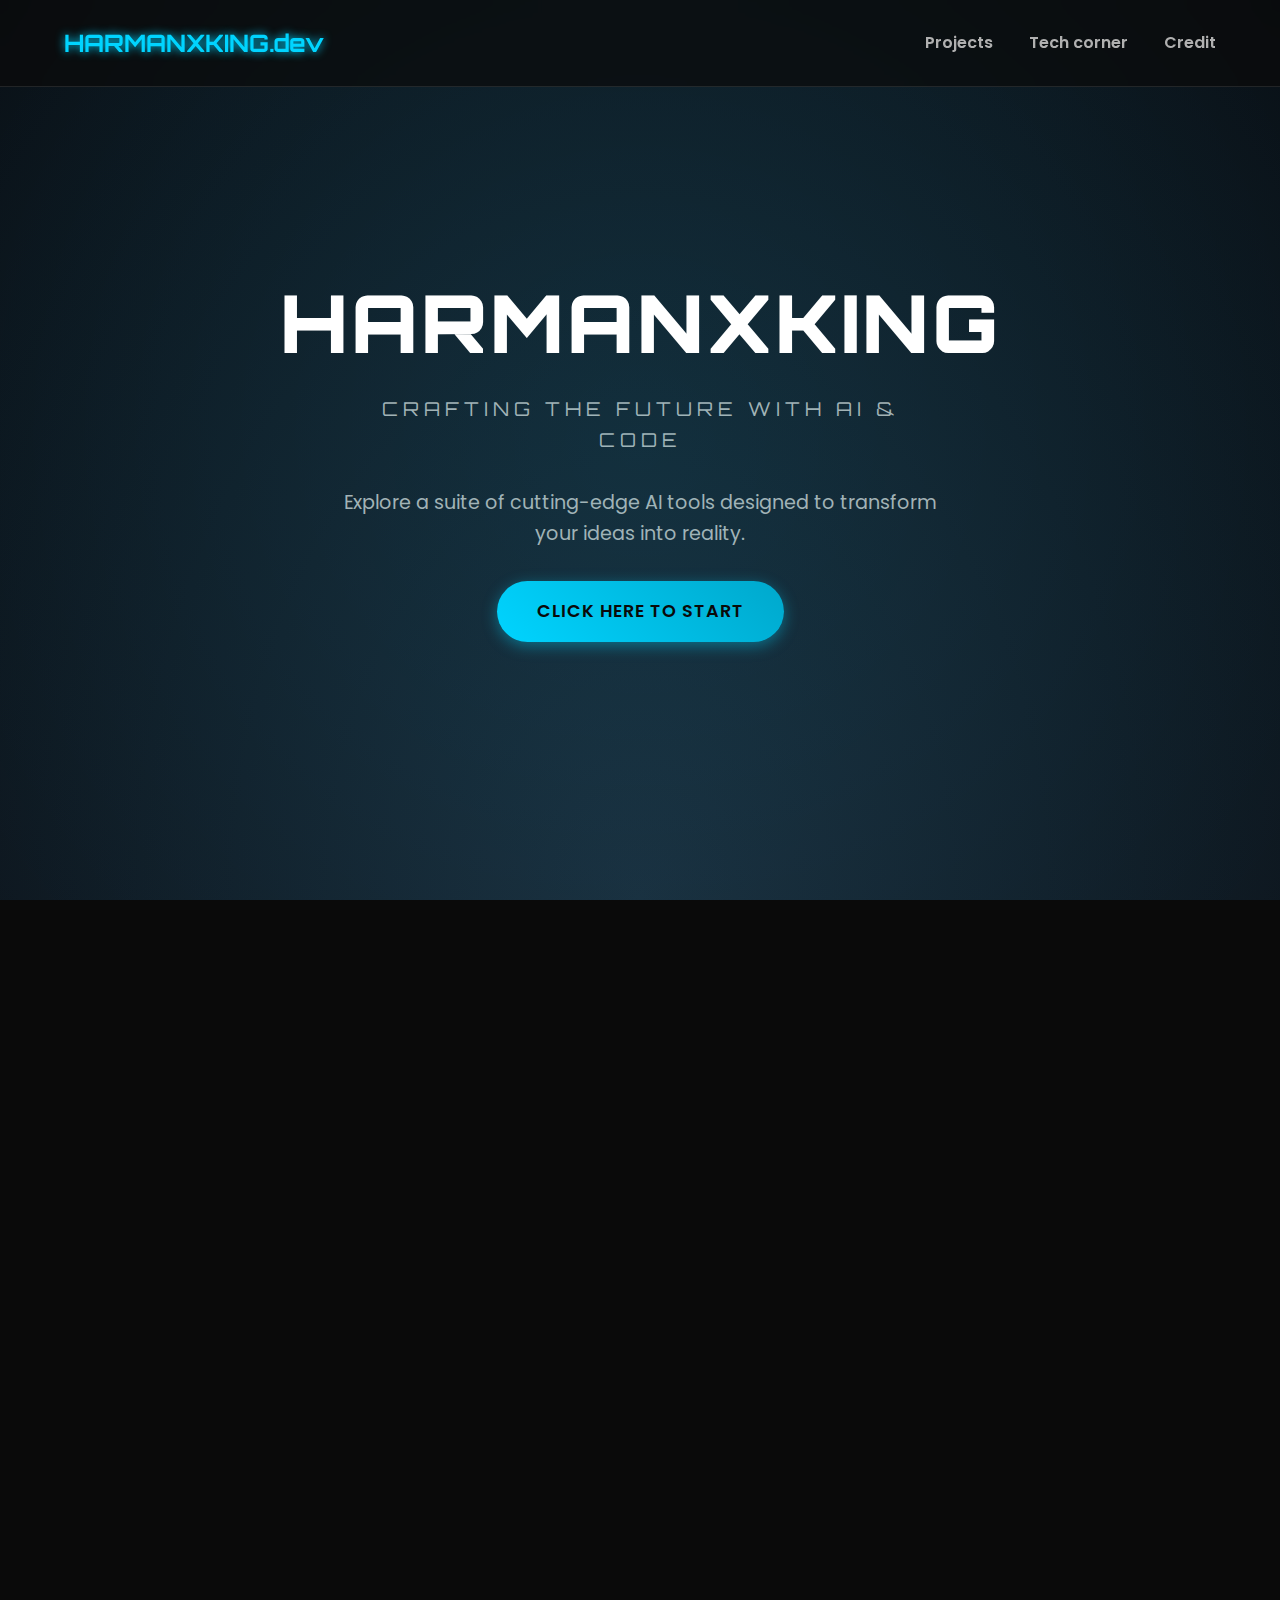
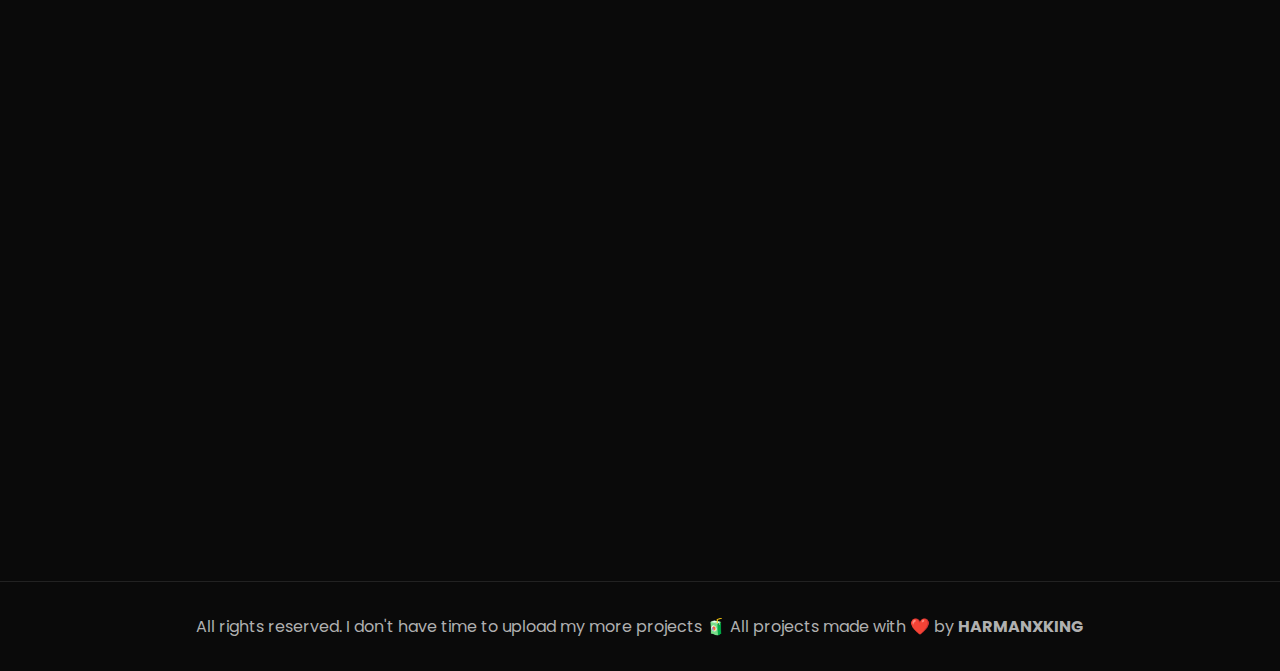
<file: index.html>
<!DOCTYPE html>
<html lang="en">
<head>
    <meta charset="UTF-8">
    <meta name="viewport" content="width=device-width, initial-scale=1.0">
    <title>HARMANXKING | Futuristic Developer</title>
    <link rel="stylesheet" href="style.css">
    <link rel="preconnect" href="https://fonts.googleapis.com">
    <link rel="preconnect" href="https://fonts.gstatic.com" crossorigin>
    <link href="https://fonts.googleapis.com/css2?family=Orbitron:wght@400;700;900&family=Poppins:wght@300;400;600&display=swap" rel="stylesheet">
</head>
<body>

    <header class="main-header">
        <div class="logo">HARMANXKING.dev</div>
        <nav>
            <a href="#projects">Projects</a>
            <a href="#tech">Tech corner</a>
            <a href="#contact">Credit</a>
        </nav>
    </header>

    <main>
        <section class="hero">
            <div class="hero-bg-animation"></div>
            <h1 class="glitch" data-text="HARMANXKING">HARMANXKING</h1>
            <p class="hero-subtitle">Crafting the Future with AI & Code</p>
            <p>Explore a suite of cutting-edge AI tools designed to transform your ideas into reality.</p>
            <a href="#projects" class="cta-button">Click Here to Start</a>
        </section>

        <section id="tech" class="tech-section fade-in">
            <h2>Powered By</h2>
            <div class="tech-logos">
                <span>HTML5</span>
                <span>CSS3</span>
                <span>JavaScript</span>
                <span>AI/ML</span>
                <span>Python</span>
                <span>TensorFlow</span>
            </div>
        </section>

        <section id="projects" class="projects-section">
            <h2 class="fade-in">My Projects 👇</h2>
            <div class="projects-grid">
                <!-- Project Card 1 -->
                <div class="project-card fade-in">
                    <div class="card-icon">🤖</div>
                    <h3>King AI Assistant v2</h3>
                    <p>Your next-generation personal AI companion. Smarter, faster, and more intuitive.</p>
                    <div class="card-actions">
                        <a href="king-ai-assistant.html" class="card-link">Launch Project</a>
                    </div>
                </div>

                <!-- Project Card 2 -->
                <div class="project-card fade-in">
                    <div class="card-icon">🎬</div>
                    <h3>Text to Video</h3>
                    <p>Transform your ideas into stunning visual stories with the power of AI.</p>
                    <div class="card-actions">
                        <a href="text-to-video.html" class="card-link">Launch Project</a>
                    </div>
                </div>

                <!-- Project Card 3 -->
                <div class="project-card fade-in">
                    <div class="card-icon">🖼️</div>
                    <h3>Text to Image</h3>
                    <p>Describe anything, and watch it come to life as a high-resolution image.</p>
                    <div class="card-actions">
                        <a href="text-to-image.html" class="card-link">Launch Project</a>
                    </div>
                </div>

                <!-- Project Card 4 -->
                <div class="project-card fade-in">
                    <div class="card-icon">🔊</div>
                    <h3>Text to Speech</h3>
                    <p>Convert written text into natural-sounding speech in multiple voices and languages.</p>
                    <div class="card-actions">
                        <a href="text-to-audio.html" class="card-link">Launch Project</a>
                    </div>
                </div>
            </div>
        </section>
    </main>

    <footer id="contact">
        <p>All rights reserved. I don't have time to upload my more projects 🧃 All projects made with ❤️ by <strong>HARMANXKING</strong></p>
    </footer>

    <script src="script.js"></script>
</body>
</html>
</file>
<file: style.css>
/* --- Global Styles & Variables --- */
:root {
    --bg-color: #0a0a0a;
    --card-bg: rgba(255, 255, 255, 0.03);
    --text-primary: #ffffff;
    --text-secondary: #b0b0b0;
    --accent-color: #00d4ff;
    --accent-color-hover: #00a8cc;
    --font-heading: 'Orbitron', sans-serif;
    --font-body: 'Poppins', sans-serif;
}

* {
    margin: 0;
    padding: 0;
    box-sizing: border-box;
}

html {
    scroll-behavior: smooth;
}

body {
    font-family: var(--font-body);
    background-color: var(--bg-color);
    color: var(--text-primary);
    line-height: 1.6;
    overflow-x: hidden;
}

/* --- Header --- */
.main-header {
    display: flex;
    justify-content: space-between;
    align-items: center;
    padding: 1.5rem 5%;
    background: rgba(10, 10, 10, 0.7);
    backdrop-filter: blur(10px);
    position: fixed;
    width: 100%;
    top: 0;
    z-index: 1000;
    border-bottom: 1px solid rgba(255, 255, 255, 0.1);
}

.logo {
    font-family: var(--font-heading);
    font-size: 1.5rem;
    font-weight: 700;
    color: var(--accent-color);
    text-shadow: 0 0 10px var(--accent-color);
}

.main-header nav a {
    color: var(--text-secondary);
    text-decoration: none;
    margin-left: 2rem;
    font-weight: 600;
    transition: color 0.3s ease;
}

.main-header nav a:hover {
    color: var(--accent-color);
}

/* --- Hero Section --- */
.hero {
    display: flex;
    flex-direction: column;
    justify-content: center;
    align-items: center;
    text-align: center;
    min-height: 100vh;
    padding: 0 2rem;
    position: relative;
    overflow: hidden;
    background: radial-gradient(ellipse at bottom, #1b2735 0%, #090a0f 100%);
}

.hero-bg-animation {
    position: absolute;
    width: 200%;
    height: 200%;
    top: -50%;
    left: -50%;
    background: radial-gradient(circle, rgba(0, 212, 255, 0.1) 0%, transparent 70%);
    animation: rotate 30s linear infinite;
}

@keyframes rotate {
    from { transform: rotate(0deg); }
    to { transform: rotate(360deg); }
}

.hero h1 {
    font-family: var(--font-heading);
    font-size: clamp(2.5rem, 8vw, 5rem);
    font-weight: 900;
    margin-bottom: 0.5rem;
    text-transform: uppercase;
    letter-spacing: 3px;
    position: relative; /* z-index context */
}

.hero-subtitle {
    font-family: var(--font-heading);
    font-size: 1.2rem;
    color: var(--accent-color);
    margin-bottom: 1rem;
    letter-spacing: 5px;
    text-transform: uppercase;
}

/* Glitch Effect for H1 */
.glitch {
    position: relative;
    color: var(--text-primary);
    animation: glitch-skew 1s infinite linear alternate-reverse;
}
.glitch::before,
.glitch::after {
    content: attr(data-text);
    position: absolute;
    top: 0;
    left: 0;
    width: 100%;
    height: 100%;
}
.glitch::before {
    animation: glitch-1 0.5s infinite linear alternate-reverse;
    color: var(--accent-color);
    z-index: -1;
}
.glitch::after {
    animation: glitch-2 0.5s infinite linear alternate-reverse;
    color: #ff00ff;
    z-index: -2;
}

@keyframes glitch-1 {
    0% { clip-path: inset(40% 0 61% 0); transform: translate(-2px, 2px); }
    20% { clip-path: inset(92% 0 1% 0); transform: translate(2px, -2px); }
    40% { clip-path: inset(43% 0 1% 0); transform: translate(-2px, 2px); }
    60% { clip-path: inset(25% 0 58% 0); transform: translate(2px, -2px); }
    80% { clip-path: inset(54% 0 7% 0); transform: translate(-2px, 2px); }
    100% { clip-path: inset(58% 0 43% 0); transform: translate(2px, -2px); }
}
@keyframes glitch-2 {
    0% { clip-path: inset(25% 0 61% 0); transform: translate(2px, -2px); }
    20% { clip-path: inset(1% 0 92% 0); transform: translate(-2px, 2px); }
    40% { clip-path: inset(91% 0 3% 0); transform: translate(2px, -2px); }
    60% { clip-path: inset(8% 0 75% 0); transform: translate(-2px, 2px); }
    80% { clip-path: inset(70% 0 14% 0); transform: translate(2px, -2px); }
    100% { clip-path: inset(13% 0 79% 0); transform: translate(-2px, 2px); }
}
@keyframes glitch-skew {
    0% { transform: skew(0deg); }
    20% { transform: skew(2deg); }
    40% { transform: skew(-2deg); }
    60% { transform: skew(1deg); }
    80% { transform: skew(-1deg); }
    100% { transform: skew(0deg); }
}

.hero p {
    font-size: 1.2rem;
    color: var(--text-secondary);
    max-width: 600px;
    margin-bottom: 2rem;
}

.cta-button {
    padding: 1rem 2.5rem;
    font-size: 1.1rem;
    font-weight: 600;
    color: var(--bg-color);
    background: linear-gradient(45deg, var(--accent-color), var(--accent-color-hover));
    border: none;
    border-radius: 50px;
    text-decoration: none;
    text-transform: uppercase;
    letter-spacing: 1px;
    transition: all 0.3s ease;
    box-shadow: 0 4px 15px rgba(0, 212, 255, 0.4);
    position: relative;
    z-index: 1;
}

.cta-button:hover {
    transform: translateY(-3px);
    box-shadow: 0 6px 20px rgba(0, 212, 255, 0.6);
}

/* --- Tech Section --- */
.tech-section {
    padding: 4rem 5%;
    text-align: center;
    border-top: 1px solid rgba(255, 255, 255, 0.1);
}

.tech-section h2 {
    font-family: var(--font-heading);
    font-size: 2rem;
    margin-bottom: 2rem;
    color: var(--text-primary);
}

.tech-logos {
    display: flex;
    justify-content: center;
    align-items: center;
    flex-wrap: wrap;
    gap: 1rem 3rem;
    font-family: var(--font-heading);
    font-weight: 700;
    color: var(--text-secondary);
    font-size: 1.2rem;
}

.tech-logos span {
    padding: 0.5rem 1rem;
    border: 1px solid rgba(255, 255, 255, 0.2);
    border-radius: 5px;
    transition: all 0.3s ease;
}

.tech-logos span:hover {
    color: var(--accent-color);
    border-color: var(--accent-color);
    box-shadow: 0 0 10px rgba(0, 212, 255, 0.3);
}

/* --- Projects Section --- */
.projects-section {
    padding: 5rem 5%;
    text-align: center;
}

.projects-section h2 {
    font-family: var(--font-heading);
    font-size: 2.5rem;
    margin-bottom: 3rem;
    color: var(--text-primary);
}

.projects-grid {
    display: grid;
    grid-template-columns: repeat(auto-fit, minmax(280px, 1fr));
    gap: 2rem;
}

.project-card {
    background: var(--card-bg);
    border: 1px solid rgba(255, 255, 255, 0.1);
    border-radius: 15px;
    padding: 2rem;
    transition: all 0.4s ease;
    position: relative;
    overflow: hidden;
    cursor: pointer;
}

.project-card::before {
    content: '';
    position: absolute;
    top: 0;
    left: -100%;
    width: 100%;
    height: 100%;
    background: linear-gradient(90deg, transparent, rgba(0, 212, 255, 0.2), transparent);
    transition: left 0.5s;
}

.project-card:hover::before {
    left: 100%;
}

.project-card:hover {
    transform: translateY(-10px);
    border-color: var(--accent-color);
    box-shadow: 0 10px 30px rgba(0, 212, 255, 0.2);
}

.card-icon {
    font-size: 3rem;
    margin-bottom: 1rem;
}

.project-card h3 {
    font-family: var(--font-heading);
    font-size: 1.5rem;
    margin-bottom: 0.5rem;
}

.project-card p {
    color: var(--text-secondary);
    margin-bottom: 1.5rem;
    min-height: 3em; /* Aligns cards better */
}

.card-actions {
    display: flex;
    justify-content: center;
}

.card-link {
    display: inline-block;
    padding: 0.7rem 1.5rem;
    color: var(--accent-color);
    border: 2px solid var(--accent-color);
    border-radius: 5px;
    text-decoration: none;
    font-weight: 600;
    transition: all 0.3s ease;
}

.card-link:hover {
    background-color: var(--accent-color);
    color: var(--bg-color);
    box-shadow: 0 0 10px var(--accent-color);
}

/* --- Fade In Animation --- */
.fade-in {
    opacity: 0;
    transform: translateY(30px);
    transition: opacity 0.6s ease-out, transform 0.6s ease-out;
}

.fade-in.is-visible {
    opacity: 1;
    transform: translateY(0);
}

/* --- Footer --- */
footer {
    text-align: center;
    padding: 2rem 5%;
    border-top: 1px solid rgba(255, 255, 255, 0.1);
    color: var(--text-secondary);
}
</file>
